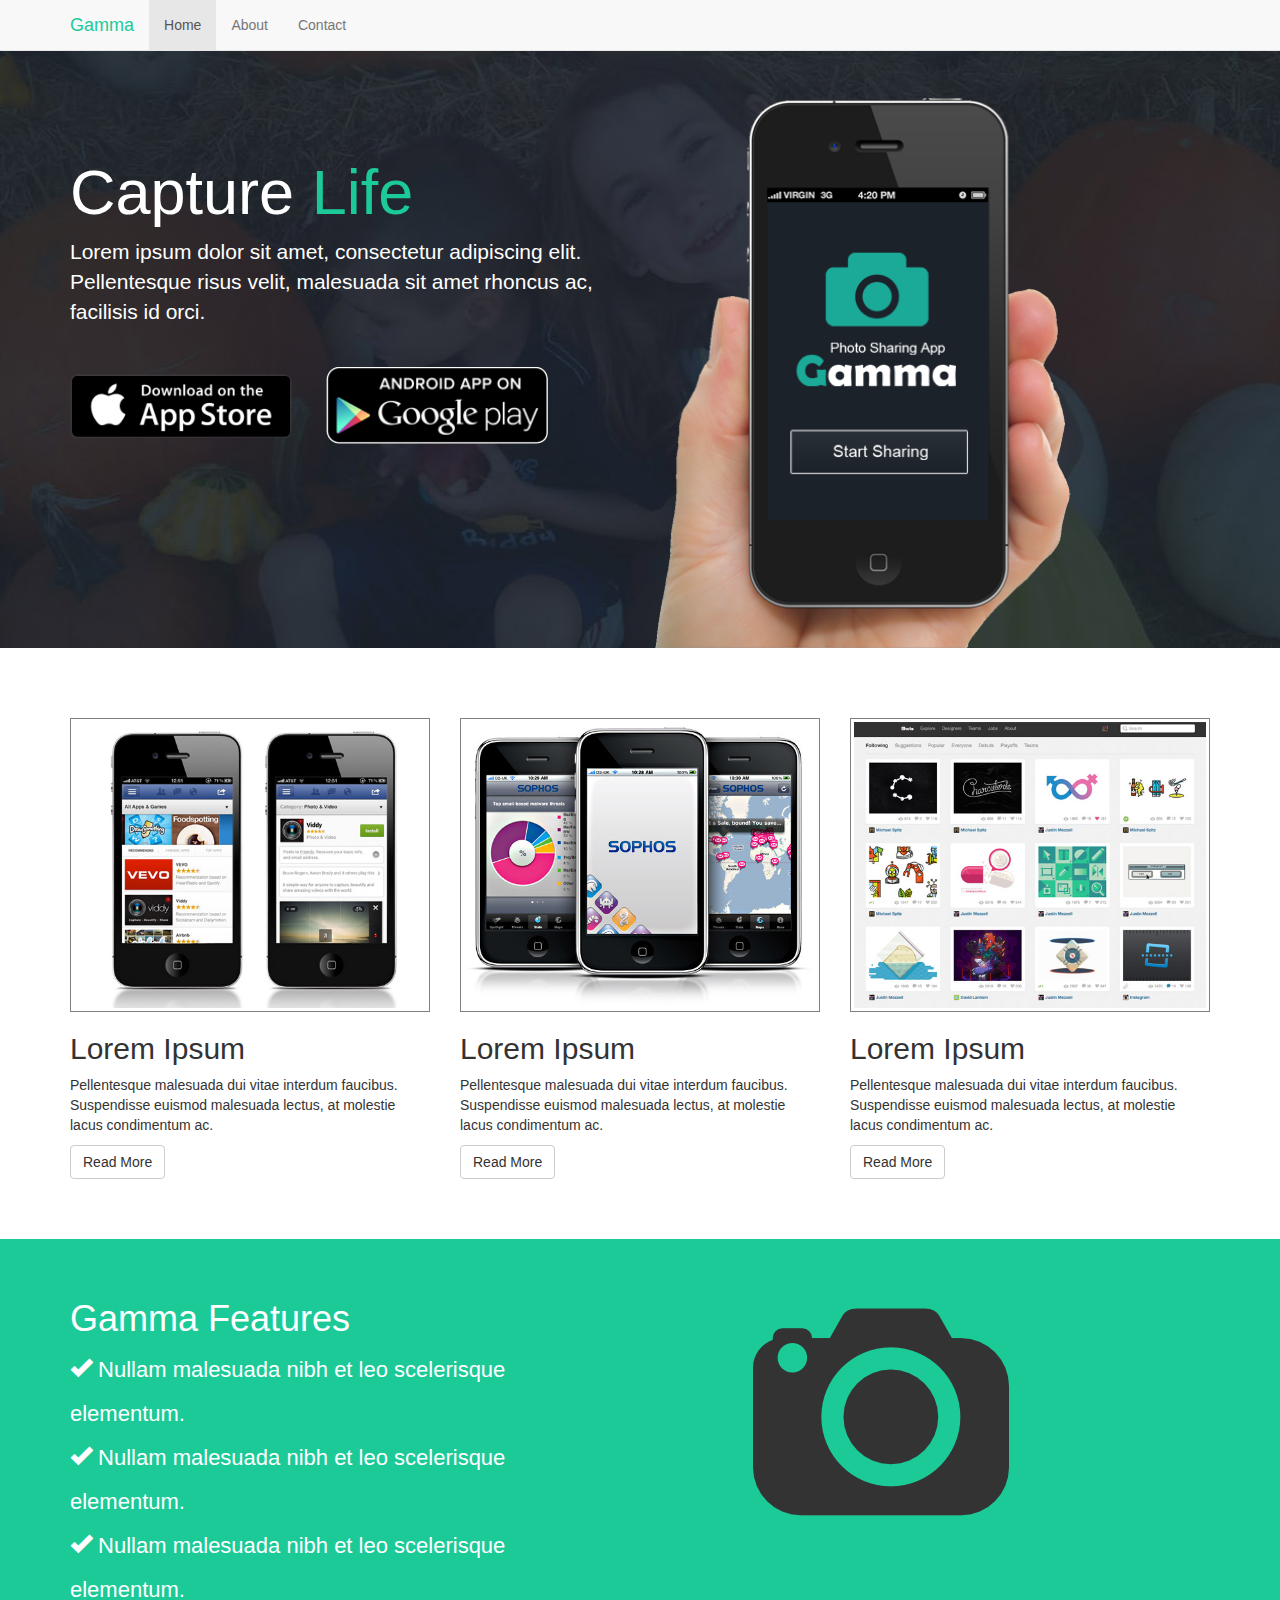
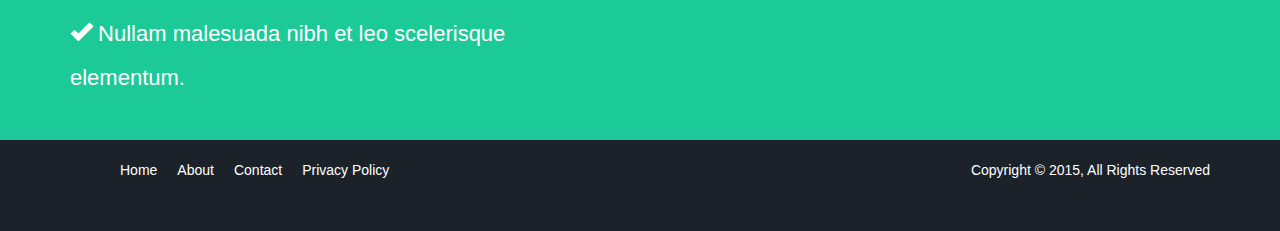
<file: app_salespage/index.html>
<!DOCTYPE html>
<html lang="en">
  <head>
    <meta charset="utf-8">
    <meta http-equiv="X-UA-Compatible" content="IE=edge">
    <meta name="viewport" content="width=device-width, initial-scale=1">
    <!-- The above 3 meta tags *must* come first in the head; any other head content must come *after* these tags -->

    <title>Gamma: Photo Sharing App</title>

    <!-- Bootstrap core CSS -->
    <link href="css/bootstrap.css" rel="stylesheet">

    <!-- Custom styles for this template -->
    <link href="css/style.css" rel="stylesheet">

  </head>

  <body>

    <nav class="navbar navbar-default navbar-fixed-top">
      <div class="container">
        <div class="navbar-header">
          <button type="button" class="navbar-toggle collapsed" data-toggle="collapse" data-target="#navbar" aria-expanded="false" aria-controls="navbar">
            <span class="sr-only">Toggle navigation</span>
            <span class="icon-bar"></span>
            <span class="icon-bar"></span>
            <span class="icon-bar"></span>
          </button>
          <a class="navbar-brand em-text" href="#">Gamma</a>
        </div>
        <div id="navbar" class="collapse navbar-collapse">
          <ul class="nav navbar-nav">
            <li class="active"><a href="index.html">Home</a></li>
            <li><a href="about.html">About</a></li>
            <li><a href="contact.html">Contact</a></li>
          </ul>
        </div><!--/.nav-collapse -->
      </div>
    </nav>
    
    <div class="jumbotron">
      <div class="container">
        <div class="row">
          <div class="col-md-6">
            <h1>Capture<span class="em-text"> Life</span></h1>
            <p>Lorem ipsum dolor sit amet, consectetur adipiscing elit. Pellentesque risus velit, malesuada sit amet rhoncus ac, facilisis id orci. </p>
            <a href"#"><img class="app-btn" src="img/icon_app_store.png"></a>
            <a href"#"><img class="app-btn" src="img/icon_google_play.png"></a>
          </div>
          <div class="col-md-6">
            <img class="showcase-image" src="img/site_phone.png">
          </div>
        </div>
      </div>
    </div>
    
	  <section id="middle">
      <div class="container">
        <div class="row">
           <div class="col-md-4">
             <img class="demo" src="img/demo1.jpg">
             <h2>Lorem Ipsum</h2>
             <p>Pellentesque malesuada dui vitae interdum faucibus. Suspendisse euismod malesuada lectus, at molestie lacus condimentum ac.</p>
             <a href="#" class="btn btn-default">Read More</a>
           </div>
            <div class="col-md-4">
             <img class="demo" src="img/demo2.jpg">
             <h2>Lorem Ipsum</h2>
             <p>Pellentesque malesuada dui vitae interdum faucibus. Suspendisse euismod malesuada lectus, at molestie lacus condimentum ac.</p>
             <a href="#" class="btn btn-default">Read More</a>
           </div>
           <div class="col-md-4">
             <img class="demo" src="img/demo3.jpg">
             <h2>Lorem Ipsum</h2>
             <p>Pellentesque malesuada dui vitae interdum faucibus. Suspendisse euismod malesuada lectus, at molestie lacus condimentum ac.</p>
             <a href="#" class="btn btn-default">Read More</a>          
           </div>                     
        </div>  
      </div>      
	  </section>
    
    <section id="feature">
      <div class="container">
        <div class="row">
          <div class="col-md-5">
            <h1>Gamma Features</h1>
            <ul>
              <li><i class="glyphicon glyphicon-ok"></i> Nullam malesuada nibh et leo scelerisque elementum.</li>
              <li><i class="glyphicon glyphicon-ok"></i> Nullam malesuada nibh et leo scelerisque elementum.</li>
              <li><i class="glyphicon glyphicon-ok"></i> Nullam malesuada nibh et leo scelerisque elementum.</li>
              <li><i class="glyphicon glyphicon-ok"></i> Nullam malesuada nibh et leo scelerisque elementum.</li>
            </ul>
          </div>
          <div class="col-md-4 col-md-offset-2">
            <img class="big-logo" src="img/logo.png">
          </div>
        </div>
      </div>
    </section>  
    
    <footer>
      <div class="container">
        <div class="row">
          <div class="col-md-6 col-xs-12">
            <ul>
              <li><a href="#">Home</a></li>
              <li><a href="#">About</a></li>
              <li><a href="#">Contact</a></li>
              <li><a href="#">Privacy Policy</a></li>
            </ul>
          </div>
          <div class="col-md-6 col-xs-12">
           <p>Copyright &copy; 2015, All Rights Reserved</p>
          </div>
        </div>
      </div>
    </footer>


    <!-- Bootstrap core JavaScript
    ================================================== -->
    <!-- Placed at the end of the document so the pages load faster -->
    <script src="https://ajax.googleapis.com/ajax/libs/jquery/1.11.3/jquery.min.js"></script>
    <script src="js/bootstrap.js"></script>
  </body>
</html>
</file>
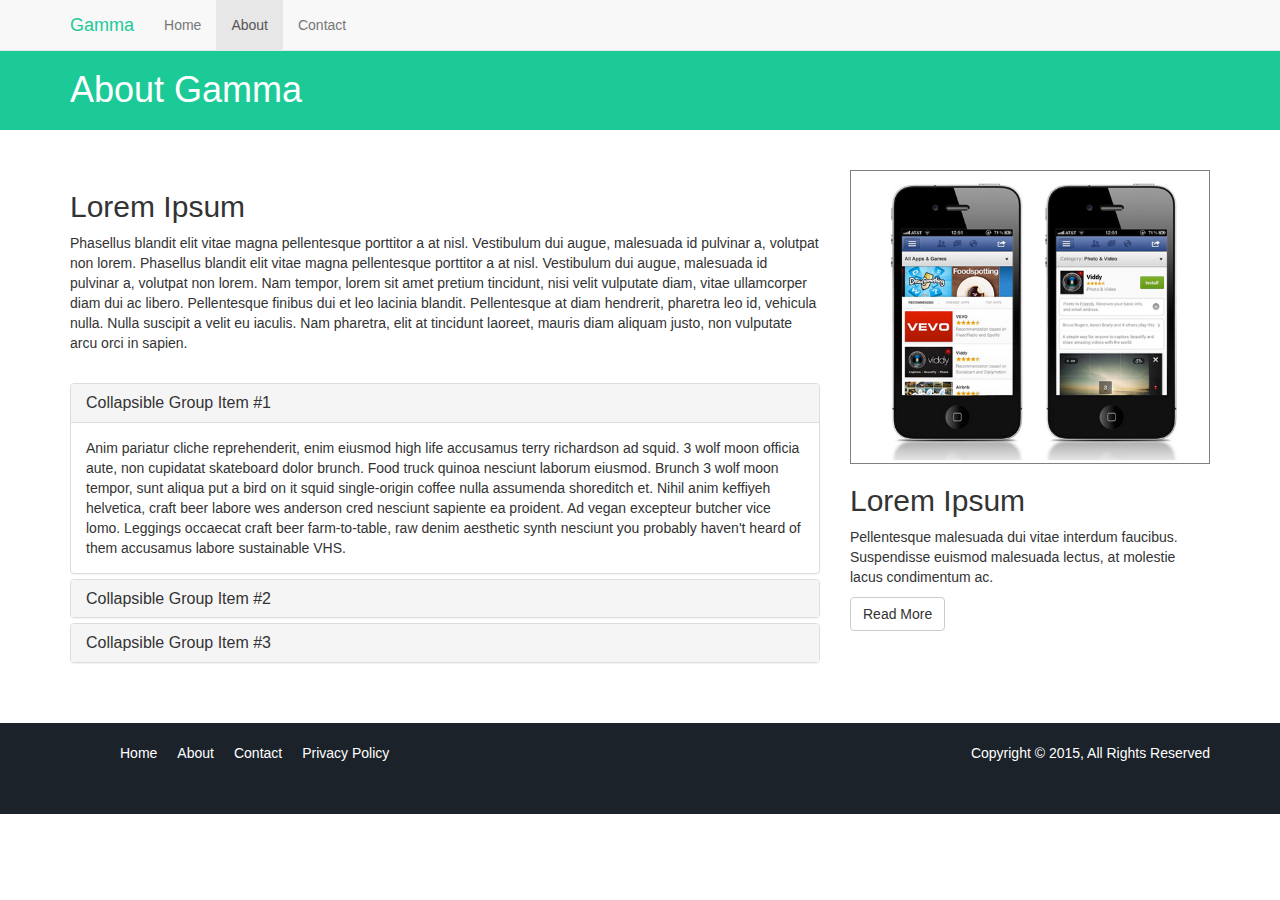
<file: app_salespage/about.html>
<!DOCTYPE html>
<html lang="en">
  <head>
    <meta charset="utf-8">
    <meta http-equiv="X-UA-Compatible" content="IE=edge">
    <meta name="viewport" content="width=device-width, initial-scale=1">
    <!-- The above 3 meta tags *must* come first in the head; any other head content must come *after* these tags -->

    <title>About</title>

    <!-- Bootstrap core CSS -->
    <link href="css/bootstrap.css" rel="stylesheet">

    <!-- Custom styles for this template -->
    <link href="css/style.css" rel="stylesheet">

  </head>

  <body>

    <nav class="navbar navbar-default navbar-fixed-top">
      <div class="container">
        <div class="navbar-header">
          <button type="button" class="navbar-toggle collapsed" data-toggle="collapse" data-target="#navbar" aria-expanded="false" aria-controls="navbar">
            <span class="sr-only">Toggle navigation</span>
            <span class="icon-bar"></span>
            <span class="icon-bar"></span>
            <span class="icon-bar"></span>
          </button>
          <a class="navbar-brand em-text" href="#">Gamma</a>
        </div>
        <div id="navbar" class="collapse navbar-collapse">
          <ul class="nav navbar-nav">
            <li> <a href="index.html">Home</a></li>
            <li class="active"><a href="about.html">About</a></li>
            <li><a href="contact.html">Contact</a></li>
          </ul>
        </div><!--/.nav-collapse -->
      </div>
    </nav>
   
	<section id="title-bar">
		<div class="container">
			<div class="row">
				<div class="col-md-12">
				<h1>About Gamma</h1>
				</div>
			</div>
		</div>
	</section>
	
	 <section id="about">
      <div class="container">
        <div class="row">
           <div class="col-md-8">
            <h2>Lorem Ipsum</h2>
			<p>Phasellus blandit elit vitae magna pellentesque porttitor a at nisl. Vestibulum dui augue, malesuada id pulvinar a, volutpat non lorem. Phasellus blandit elit vitae magna pellentesque porttitor a at nisl. Vestibulum dui augue, malesuada id pulvinar a, volutpat non lorem. Nam tempor, lorem sit amet pretium tincidunt, nisi velit vulputate diam, vitae ullamcorper diam dui ac libero. Pellentesque finibus dui et leo lacinia blandit. Pellentesque at diam hendrerit, pharetra leo id, vehicula nulla. Nulla suscipit a velit eu iaculis. Nam pharetra, elit at tincidunt laoreet, mauris diam aliquam justo, non vulputate arcu orci in sapien.</p>
			<br>
			<div class="panel-group" id="accordion" role="tablist" aria-multiselectable="true">
			<div class="panel panel-default">
				<div class="panel-heading" role="tab" id="headingOne">
				<h4 class="panel-title">
					<a role="button" data-toggle="collapse" data-parent="#accordion" href="#collapseOne" aria-expanded="true" aria-controls="collapseOne">
					Collapsible Group Item #1
					</a>
				</h4>
				</div>
				<div id="collapseOne" class="panel-collapse collapse in" role="tabpanel" aria-labelledby="headingOne">
				<div class="panel-body">
					Anim pariatur cliche reprehenderit, enim eiusmod high life accusamus terry richardson ad squid. 3 wolf moon officia aute, non cupidatat skateboard dolor brunch. Food truck quinoa nesciunt laborum eiusmod. Brunch 3 wolf moon tempor, sunt aliqua put a bird on it squid single-origin coffee nulla assumenda shoreditch et. Nihil anim keffiyeh helvetica, craft beer labore wes anderson cred nesciunt sapiente ea proident. Ad vegan excepteur butcher vice lomo. Leggings occaecat craft beer farm-to-table, raw denim aesthetic synth nesciunt you probably haven't heard of them accusamus labore sustainable VHS.
				</div>
				</div>
			</div>
			<div class="panel panel-default">
				<div class="panel-heading" role="tab" id="headingTwo">
				<h4 class="panel-title">
					<a class="collapsed" role="button" data-toggle="collapse" data-parent="#accordion" href="#collapseTwo" aria-expanded="false" aria-controls="collapseTwo">
					Collapsible Group Item #2
					</a>
				</h4>
				</div>
				<div id="collapseTwo" class="panel-collapse collapse" role="tabpanel" aria-labelledby="headingTwo">
				<div class="panel-body">
					Anim pariatur cliche reprehenderit, enim eiusmod high life accusamus terry richardson ad squid. 3 wolf moon officia aute, non cupidatat skateboard dolor brunch. Food truck quinoa nesciunt laborum eiusmod. Brunch 3 wolf moon tempor, sunt aliqua put a bird on it squid single-origin coffee nulla assumenda shoreditch et. Nihil anim keffiyeh helvetica, craft beer labore wes anderson cred nesciunt sapiente ea proident. Ad vegan excepteur butcher vice lomo. Leggings occaecat craft beer farm-to-table, raw denim aesthetic synth nesciunt you probably haven't heard of them accusamus labore sustainable VHS.
				</div>
				</div>
			</div>
			<div class="panel panel-default">
				<div class="panel-heading" role="tab" id="headingThree">
				<h4 class="panel-title">
					<a class="collapsed" role="button" data-toggle="collapse" data-parent="#accordion" href="#collapseThree" aria-expanded="false" aria-controls="collapseThree">
					Collapsible Group Item #3
					</a>
				</h4>
				</div>
				<div id="collapseThree" class="panel-collapse collapse" role="tabpanel" aria-labelledby="headingThree">
				<div class="panel-body">
					Anim pariatur cliche reprehenderit, enim eiusmod high life accusamus terry richardson ad squid. 3 wolf moon officia aute, non cupidatat skateboard dolor brunch. Food truck quinoa nesciunt laborum eiusmod. Brunch 3 wolf moon tempor, sunt aliqua put a bird on it squid single-origin coffee nulla assumenda shoreditch et. Nihil anim keffiyeh helvetica, craft beer labore wes anderson cred nesciunt sapiente ea proident. Ad vegan excepteur butcher vice lomo. Leggings occaecat craft beer farm-to-table, raw denim aesthetic synth nesciunt you probably haven't heard of them accusamus labore sustainable VHS.
				</div>
				</div>
			</div>
			</div>
           </div>
            <div class="col-md-4">
             <img class="demo" src="img/demo1.jpg">
             <h2>Lorem Ipsum</h2>
             <p>Pellentesque malesuada dui vitae interdum faucibus. Suspendisse euismod malesuada lectus, at molestie lacus condimentum ac.</p>
             <a href="#" class="btn btn-default">Read More</a>
           </div>                    
        </div>  
      </div>      
	 </section>
 
    <footer>
      <div class="container">
        <div class="row">
          <div class="col-md-6 col-xs-12">
            <ul>
              <li><a href="#">Home</a></li>
              <li><a href="#">About</a></li>
              <li><a href="#">Contact</a></li>
              <li><a href="#">Privacy Policy</a></li>
            </ul>
          </div>
          <div class="col-md-6 col-xs-12">
           <p>Copyright &copy; 2015, All Rights Reserved</p>
          </div>
        </div>
      </div>
    </footer>


    <!-- Bootstrap core JavaScript
    ================================================== -->
    <!-- Placed at the end of the document so the pages load faster -->
    <script src="https://ajax.googleapis.com/ajax/libs/jquery/1.11.3/jquery.min.js"></script>
    <script src="js/bootstrap.js"></script>
  </body>
</html>
</file>
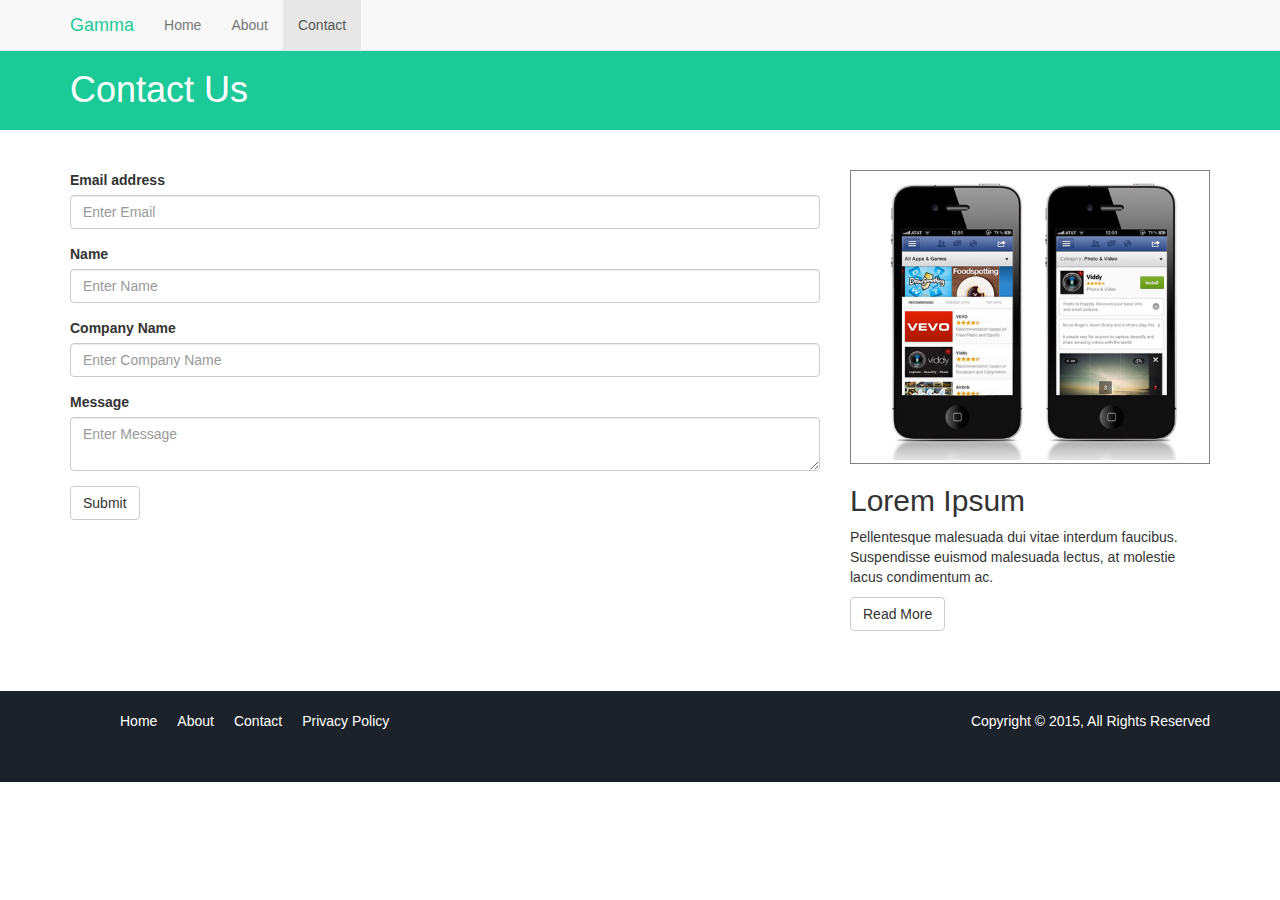
<file: app_salespage/contact.html>
<!DOCTYPE html>
<html lang="en">
  <head>
    <meta charset="utf-8">
    <meta http-equiv="X-UA-Compatible" content="IE=edge">
    <meta name="viewport" content="width=device-width, initial-scale=1">
    <!-- The above 3 meta tags *must* come first in the head; any other head content must come *after* these tags -->

    <title>Contact</title>

    <!-- Bootstrap core CSS -->
    <link href="css/bootstrap.css" rel="stylesheet">

    <!-- Custom styles for this template -->
    <link href="css/style.css" rel="stylesheet">

  </head>

  <body>

    <nav class="navbar navbar-default navbar-fixed-top">
      <div class="container">
        <div class="navbar-header">
          <button type="button" class="navbar-toggle collapsed" data-toggle="collapse" data-target="#navbar" aria-expanded="false" aria-controls="navbar">
            <span class="sr-only">Toggle navigation</span>
            <span class="icon-bar"></span>
            <span class="icon-bar"></span>
            <span class="icon-bar"></span>
          </button>
          <a class="navbar-brand em-text" href="#">Gamma</a>
        </div>
        <div id="navbar" class="collapse navbar-collapse">
          <ul class="nav navbar-nav">
            <li> <a href="index.html">Home</a></li>
            <li><a href="about.html">About</a></li>
            <li class="active"><a href="contact.html">Contact</a></li>
          </ul>
        </div><!--/.nav-collapse -->
      </div>
    </nav>
   
	<section id="title-bar">
		<div class="container">
			<div class="row">
				<div class="col-md-12">
				<h1>Contact Us</h1>
				</div>
			</div>
		</div>
	</section>
	
	 <section id="contact">
      <div class="container">
        <div class="row">
           <div class="col-md-8">
			<form>
			<div class="form-group">
				<label>Email address</label>
				<input type="email" class="form-control"  placeholder="Enter Email">
			</div>
			<div class="form-group">
				<label>Name</label>
				<input type="text" class="form-control"  placeholder="Enter Name">
			</div>
			<div class="form-group">
				<label>Company Name</label>
				<input type="text" class="form-control"  placeholder="Enter Company Name">
			</div>
			<div class="form-group">
				<label>Message</label>
				<textarea class="form-control" placeholder="Enter Message"></textarea>
			</div>
			<button type="submit" class="btn btn-default">Submit</button>
			</form>
           </div>
            <div class="col-md-4">
             <img class="demo" src="img/demo1.jpg">
             <h2>Lorem Ipsum</h2>
             <p>Pellentesque malesuada dui vitae interdum faucibus. Suspendisse euismod malesuada lectus, at molestie lacus condimentum ac.</p>
             <a href="#" class="btn btn-default">Read More</a>
           </div>                    
        </div>  
      </div>      
	 </section>
 
    <footer>
      <div class="container">
        <div class="row">
          <div class="col-md-6 col-xs-12">
            <ul>
              <li><a href="#">Home</a></li>
              <li><a href="#">About</a></li>
              <li><a href="#">Contact</a></li>
              <li><a href="#">Privacy Policy</a></li>
            </ul>
          </div>
          <div class="col-md-6 col-xs-12">
           <p>Copyright &copy; 2015, All Rights Reserved</p>
          </div>
        </div>
      </div>
    </footer>


    <!-- Bootstrap core JavaScript
    ================================================== -->
    <!-- Placed at the end of the document so the pages load faster -->
    <script src="https://ajax.googleapis.com/ajax/libs/jquery/1.11.3/jquery.min.js"></script>
    <script src="js/bootstrap.js"></script>
  </body>
</html>
</file>
<file: app_salespage/css/style.css>
body {
  padding-top: 50px;
}

.em-text{
  color: #1cca98 !important;
}

.col-md-4{
  margin-bottom: 20px;
}

section{
  padding: 40px 0px 40px 0px;
}

.jumbotron{
  background:#1b222a url(../img/site_showcase_bg.jpg) no-repeat top center;
  color: #fff;
  height: 598px;
  overflow:none;
}

.jumbotron h1{
  margin-top: 60px;
}

.jumbotron p{
  margin-bottom:40px;
}

.jumbotron img.app-btn{
  width:40%;
  margin-right: 30px;
}

.jumbotron img.showcase-image{
  width: 75%;
}

img.demo {
  width: 100%;
  padding: 3px;
  border: 1px solid gray;
}

section#feature{
  background: #1cca98;
  color: #fff;
  padding: 40px 0px 40px 0px;
  overflow: auto;
}

section#feature ul li{
  font-size: 22px;
  list-style: none;
  line-height: 2em;
}

section#feature ul {
  padding: 0;
  margin: 0;
}

section#title-bar{
  margin: 0;
  padding: 0;
  height: 80px;
  background: #1cca98;
  color: #fff;
}

section#title-bar h1{
  margin-bottom: 20px;
}

footer{
  background: #1b222a;
  color: #fff;
  padding: 20px 0px 41px 0px;
}

footer li{
  float:left;
  padding: 0 10px 0 10px;
  list-style: none;
}

footer a {
  color: #fff;
}

footer p{
  float: right;
}

/* media queries */

@media(max-width: 1200px){
  .showcase-image{
    size: 50%;
  }
  .jumbotron{
    height: 500px;
    background-size: 100% 100%;
  }
}

@media(max-width: 991px){
  .showcase-image{
    display: none;
  }
}

@media(min-width: 768px) and (max-width: 990px){
  .jumbotron img.app-btn{
    width: 30%
  }
  
  .jumbotron{
    height: 400px !important;
    background-size: 100% 100%;
  }
  
  .jumbotron h1{
    margin-top: 10px;
  }
}

@media(max-width: 768px){
  .jumbotron{
    height: 350px !important;
    background-size: 100% 100%;
  }
  
    .jumbotron h1{
    margin-top: 10px;
  }
}

@media(max-width: 500px){
  .jumbotron{
    height: 450px !important;
    background-image: none;
    text-align: center;
  }
  
  .jumbotron img.app-btn{
    width: 60%;
    margin: 0 auto 20px auto;
    display: block;
  }
  
  section#feature ul li{
    font-size: 19px !important;
  }
  
  footer p{
    float:none;
    text-align: center;
    padding-top: 20px;
  }
}
</file>
